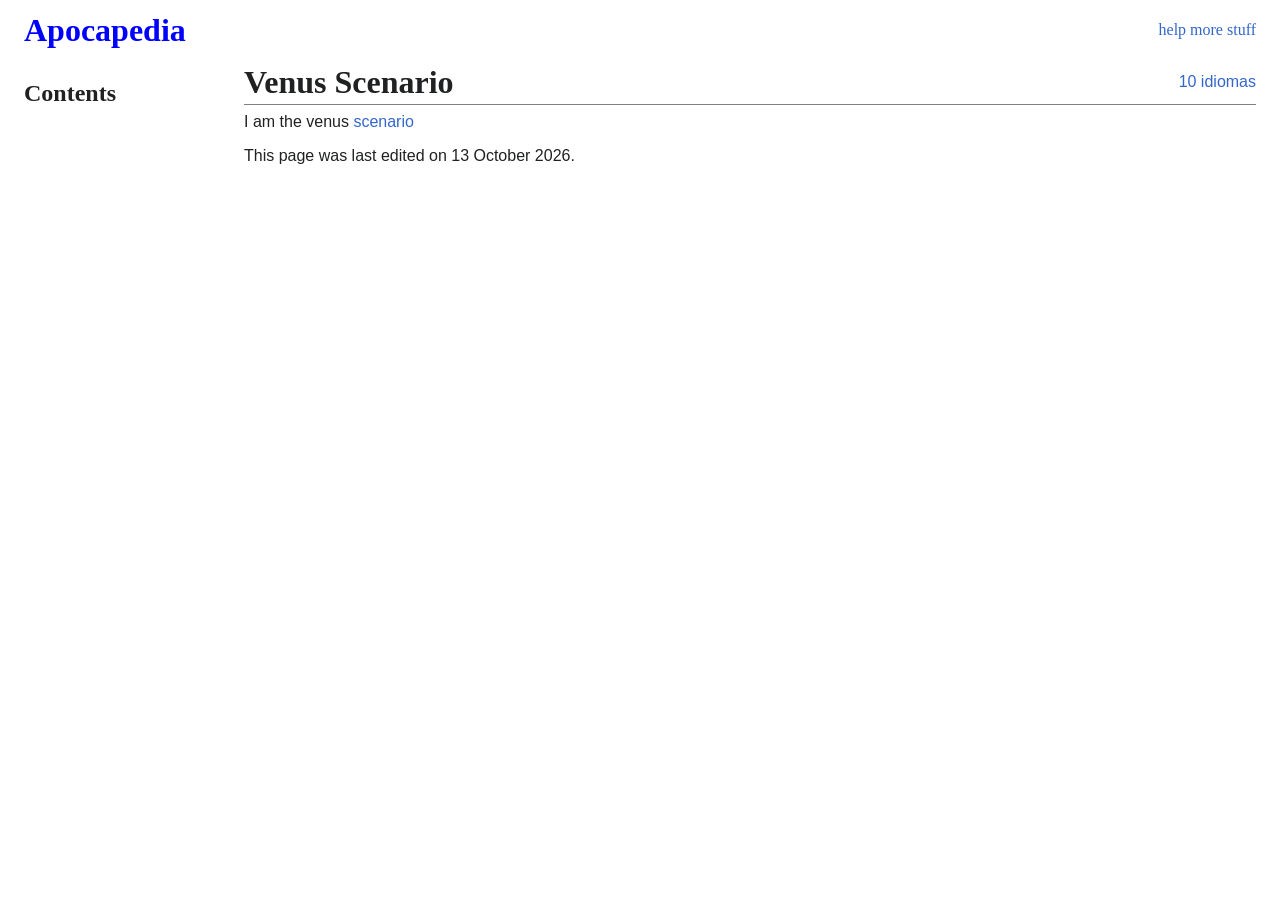
<file: prototipo/sites/apocapedia/index.html>
<!DOCTYPE html>
<html>
    <head>
        <title>Apocapedia</title>
    </head>
<style>
* { box-sizing: border; }

html {
    font-size: 16px;
    background: #fff;
    color: #202122;
}

html, body {
    margin: 0;
    padding: 0;
}

h1 {
    font-family: serif;

    margin: 0;
    line-height: 1.375;
    font-family: serif;
}

a {
    text-decoration: none;
    color: var(--color-progressive,#36c);
    background: none;
}

.page-container {
    max-width: 99.75rem;
    margin: 0 auto;
    padding: 0.05px 1.5rem 0px 1.5rem;
}

.page-container-inner {
    display: grid;
    column-gap: 24px;
    grid-template: min-content 1fr min-content / 12.25rem minmax(0,1fr);
    grid-template-areas: 'siteNotice siteNotice' 'columnStart pageContent' 'footer footer';
}

.header {
    display: flex;
    justify-content: space-between;
    align-items: center;
    flex-direction: row;

    margin: 0.5rem 0rem;
}

.logo {
    color: blue;
}

.body-header {
    display: flex;
    flex-wrap: nowrap;
    justify-content: space-between;
    align-items: center;

    border-bottom: 1px grey solid;
}

.contents {
}

.main {
    font-family: sans-serif;
}

.main p {
    margin: 0.5em 0 1em 0;
}
</style>
    <body>

        <div class="page-container">

            <header class="header">
                <div class="logo">
                    <h1>Apocapedia<h1>
                </div>

                <div class="nav">
                    <a>help</a>
                    <a>more</a>
                    <a>stuff</a>
                </div>
            </header>

            <div class="page-container-inner">
                <div class="contents">
                    <h2>Contents</h2>
                </div>
                <div id="content" class="main">

                    <header class="body-header">
                        <h1>Venus Scenario</h1>
                        <a>10 idiomas</a>
                    </header>

                    <p>I am the venus <a id="scenario" href="">scenario</a></p>

                    <p id="edited">This page was last edited on 13 October 2026.</p>
                    <p id="sana-online" hidden>13 October 2026 - Sana comes online</p>

                </div>
            </div>

        </div>

        <script>
            game.on("state", function () {
                var year = game.has("venus_2036") ? "2036" : "2026";
                document.getElementById("edited").textContent = "This page was last edited on 13 October " + year + ".";
                document.getElementById("sana-online").hidden = !game.has("sana_online");
            });
            document.getElementById("scenario").addEventListener("click", function (event) {
                event.preventDefault();
                game.glitch(0.8);
            });
            game.flag("read_venus");
        </script>

    </body>
</html>
</file>
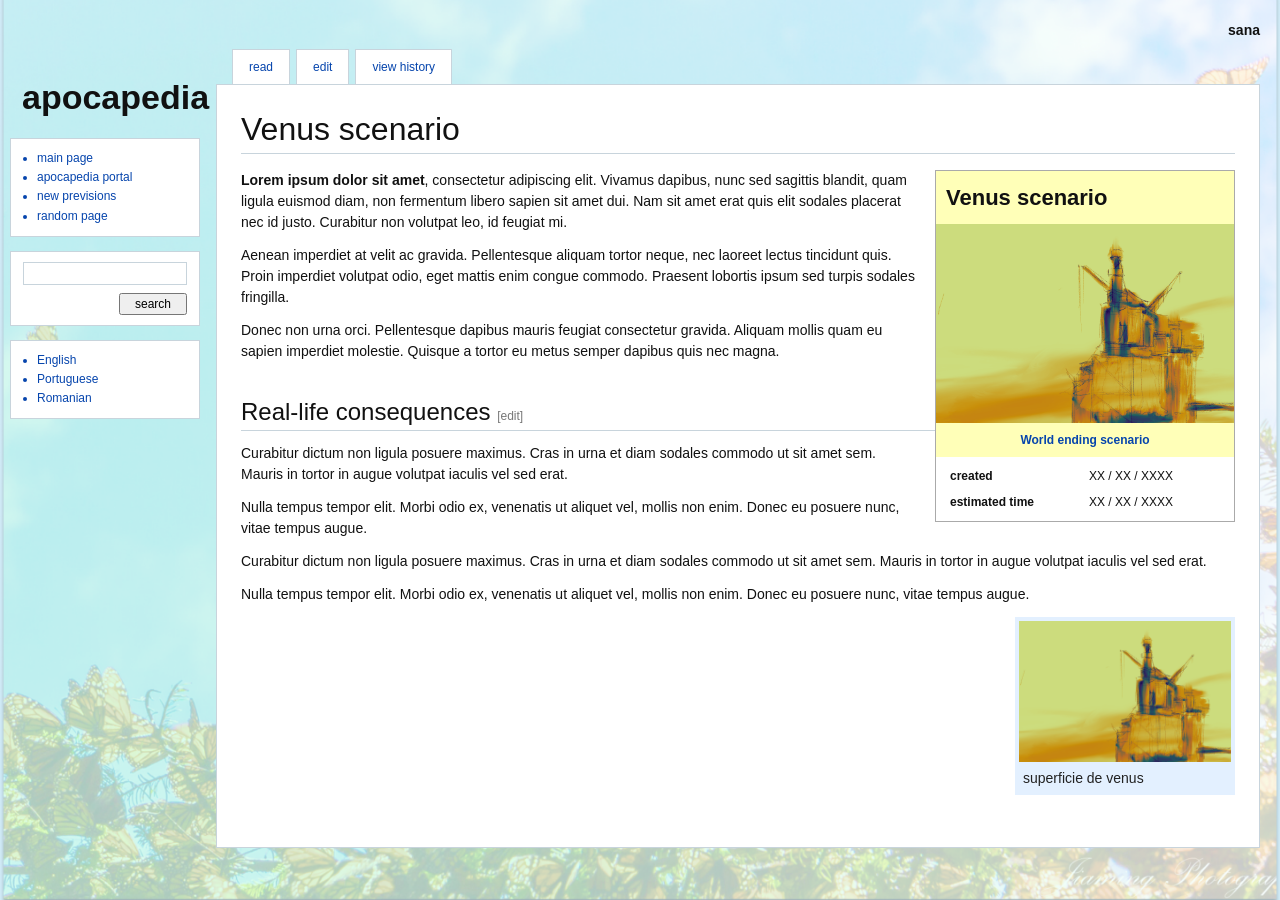
<file: prototipo/sites/apocapedia/apocapedia/index.html>
<!DOCTYPE html>
<html lang="en">
<head>
  <meta charset="UTF-8">
  <meta name="viewport" content="width=device-width, initial-scale=1.0">
  <title>Apocapedia</title>
  <link rel="stylesheet" href="style.css">
</head>
<body>
  <div class="bg"></div>

  <div class="layout">

    <nav class="sidebar">
      <div class="logo">apocapedia</div>

      <div class="box">
        <ul>
          <li><a href="index.html">main page</a></li>
          <li><a href="portal.html">apocapedia portal</a></li>
          <li><a href="previsions.html">new previsions</a></li>
          <li><a href="random.html">random page</a></li>
        </ul>
      </div>

      <div class="box search">
        <input type="text" id="search-input">
        <button id="search-button">search</button>
      </div>

      <div class="box">
        <ul>
          <li><a href="#">English</a></li>
          <li><a href="#">Portuguese</a></li>
          <li><a href="#">Romanian</a></li>
        </ul>
      </div>
    </nav>

    <main class="content">
      <div class="user">sana</div>

      <div class="tabs">
        <a href="#read">read</a>
        <a href="#edit">edit</a>
        <a href="#history">view history</a>
      </div>

      <article class="page">
        <h1>Venus scenario</h1>

        <aside class="infobox">
          <h3>Venus scenario</h3>
          <img src="assets/benus.png" alt="Venus surface">
          <p class="caption">World ending scenario</p>
          <dl>
            <dt>created</dt><dd>XX / XX / XXXX</dd>
            <dt>estimated time</dt><dd>XX / XX / XXXX</dd>
          </dl>
        </aside>

        <p><strong>Lorem ipsum dolor sit amet</strong>, consectetur adipiscing elit. Vivamus dapibus, nunc sed sagittis blandit, quam ligula euismod diam, non fermentum libero sapien sit amet dui. Nam sit amet erat quis elit sodales placerat nec id justo. Curabitur non volutpat leo, id feugiat mi.</p>
        <p>Aenean imperdiet at velit ac gravida. Pellentesque aliquam tortor neque, nec laoreet lectus tincidunt quis. Proin imperdiet volutpat odio, eget mattis enim congue commodo. Praesent lobortis ipsum sed turpis sodales fringilla.</p>
        <p>Donec non urna orci. Pellentesque dapibus mauris feugiat consectetur gravida. Aliquam mollis quam eu sapien imperdiet molestie. Quisque a tortor eu metus semper dapibus quis nec magna.</p>
        <h2>Real-life consequences <span class="edit-link">[edit]</span></h2>
        <p>Curabitur dictum non ligula posuere maximus. Cras in urna et diam sodales commodo ut sit amet sem. Mauris in tortor in augue volutpat iaculis vel sed erat.</p>
        <p>Nulla tempus tempor elit. Morbi odio ex, venenatis ut aliquet vel, mollis non enim. Donec eu posuere nunc, vitae tempus augue.</p>
        <p>Curabitur dictum non ligula posuere maximus. Cras in urna et diam sodales commodo ut sit amet sem. Mauris in tortor in augue volutpat iaculis vel sed erat.</p>
        <p>Nulla tempus tempor elit. Morbi odio ex, venenatis ut aliquet vel, mollis non enim. Donec eu posuere nunc, vitae tempus augue.</p>
        <figure class="thumb right">
          <img src="assets/benus.png" alt="Venus surface">
          <figcaption>superficie de venus</figcaption>
        </figure>
         

        
      </article>
    </main>

  </div>
</body>
</html>
</file>
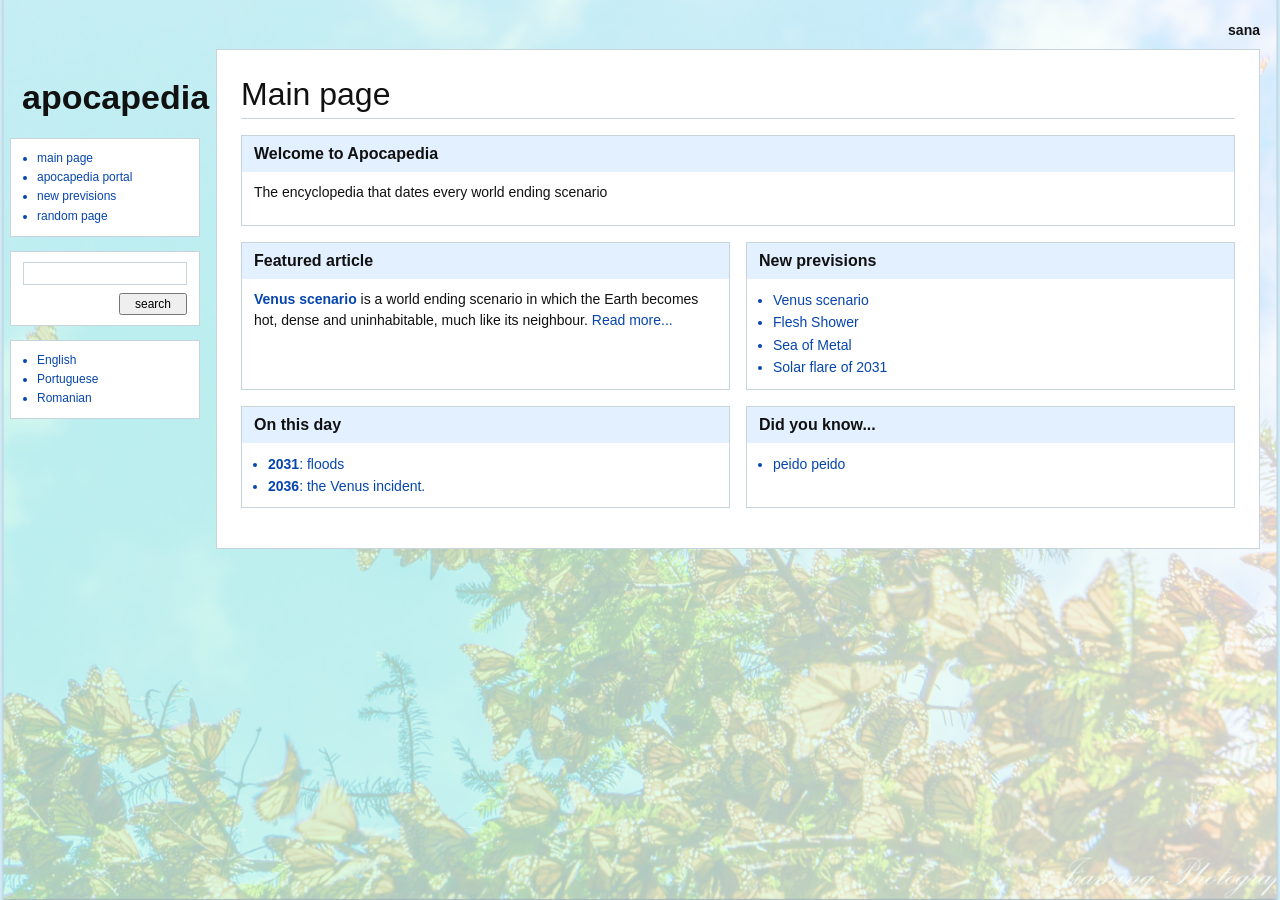
<file: prototipo/sites/apocapedia/apocapedia/home.html>
<!DOCTYPE html>
<html lang="en">
<head>
  <meta charset="UTF-8">
  <meta name="viewport" content="width=device-width, initial-scale=1.0">
  <title>Main page - Apocapedia</title>
  <link rel="stylesheet" href="style.css">
</head>
<body>
  <div class="bg"></div>

  <div class="layout">

    <nav class="sidebar">
      <div class="logo">apocapedia</div>

      <div class="box">
        <ul>
          <li><a href="home.html">main page</a></li>
          <li><a href="portal.html">apocapedia portal</a></li>
          <li><a href="previsions.html">new previsions</a></li>
          <li><a href="random.html">random page</a></li>
        </ul>
      </div>

      <div class="box search">
        <input type="text" id="search-input">
        <button id="search-button">search</button>
      </div>

      <div class="box">
        <ul>
          <li><a href="#">English</a></li>
          <li><a href="#">Portuguese</a></li>
          <li><a href="#">Romanian</a></li>
        </ul>
      </div>
    </nav>

    <main class="content">
      <div class="user">sana</div>

      <article class="page">
        <h1>Main page</h1>
        <section class="box welcome-box">
          <h2>Welcome to Apocapedia</h2>
          <p>The encyclopedia that dates every world ending scenario </p>
        </section>

        <div class="home-grid">

          <section class="box">
            <h2>Featured article</h2>
            <p><strong><a href="index.html">Venus scenario</a></strong> is a world ending scenario in which the Earth becomes hot, dense and uninhabitable, much like its neighbour. <a href="index.html">Read more...</a></p>
          </section>

          <section class="box">
            <h2>New previsions</h2>
            <ul class="plain-list">
              <li><a href="index.html">Venus scenario</a></li>
              <li><a href="#">Flesh Shower</a></li>
              <li><a href="#">Sea of Metal</a></li>
              <li><a href="#">Solar flare of 2031</a></li>
            </ul>
          </section>

          <section class="box">
            <h2>On this day</h2>
            <ul class="plain-list">
              <li><strong>2031</strong>: floods </li>
              <li><strong>2036</strong>: the Venus incident.</li>
            </ul>
          </section>

          <section class="box">
            <h2>Did you know...</h2>
            <ul class="plain-list">
              <li>peido peido </li>
              
            </ul>
          </section>

        </div>
      </article>
    </main>

  </div>
</body>
</html>
</file>
<file: prototipo/sites/apocapedia/apocapedia/style.css>
* {
  box-sizing: border-box;
}

html,
body {
  margin: 0;
  min-height: 100%;
}

body {
  font-family: Tahoma, "Segoe UI", Arial, sans-serif;
  font-size: 14px;
  line-height: 1.5;
  color: #111;
}

a {
  color: #0645ad;
  text-decoration: none;
}

a:hover {
  text-decoration: underline;
}

.bg {
  position: fixed;
  inset: 0;
  z-index: -1;
  background: #cfe9f5 url("assets/bg.png") center / cover no-repeat;
}

/* artigo, interface em geral do site */
.layout {
  display: grid;
  grid-template-columns: 190px 1fr;
  gap: 16px;
  padding: 0 20px 20px 10px;
  min-height: 100vh;
}

.sidebar {
  padding-top: 20px;
}

.logo {
  margin: 60px 0 24px 12px;
  font: 700 34px/1 "Arial Narrow", Arial, sans-serif;
  font-stretch: condensed;
  text-transform: lowercase;
}

.box {
  background: #fff;
  border: 1px solid #c8d4dc;
  padding: 10px 12px;
  margin-bottom: 14px;
  font-size: 12px;
}

.box ul {
  margin: 0;
  padding-left: 14px;
  list-style: disc;
  color: #0645ad;
}

.box li {
  line-height: 1.6;
}

.search {
  display: flex;
  flex-direction: column;
  gap: 8px;
}

.search input {
  width: 100%;
  padding: 3px;
  border: 1px solid #c8d4dc;
}

.search button {
  align-self: flex-end;
  padding: 2px 14px;
  font-size: 12px;
}

.content {
  padding-top: 20px;
  min-width: 0;
}

.user {
  text-align: right;
  font-weight: 700;
  margin-bottom: 8px;
}

.tabs {
  display: flex;
  gap: 6px;
  padding-left: 16px;
}

.tabs a {
  background: #fff;
  border: 1px solid #c8d4dc;
  border-bottom: none;
  padding: 8px 16px;
  font-size: 12px;
}

.page {
  background: #fff;
  border: 1px solid #c8d4dc;
  padding: 20px 24px 40px;
  width: 100%;
  max-width:100%;
  margin: 0 auto;
  display: flow-root;
}

.page h1 {
  margin: 0 0 16px;
  font-weight: 400;
  font-size: 32px;
  border-bottom: 1px solid #c8d4dc;
}

.page h2 {
  margin: 32px 0 12px;
  font-weight: 400;
  font-size: 24px;
  border-bottom: 1px solid #c8d4dc;
}

.page p {
  margin: 0 0 12px;
}

.edit-link {
  font-size: 12px;
  color: #777;
}

.infobox {
  float: right;
  width: 300px;
  margin: 0 0 16px 20px;
  border: 1px solid #aaa;
  background: #fff;
}

.infobox h3 {
  margin: 0;
  padding: 10px;
  background: #ffffb8;
  font-size: 22px;
}

.infobox img {
  display: block;
  width: 100%;
  height: auto;
}

.infobox .caption {
  margin: 0;
  padding: 8px;
  text-align: center;
  background: #ffffb8;
  font-size: 12px;
  font-weight: 700;
  color: #0645ad;
}

.infobox dl {
  display: grid;
  grid-template-columns: 1fr 1fr;
  gap: 8px;
  margin: 0;
  padding: 10px 14px;
  font-size: 12px;
}

.infobox dt {
  font-weight: 700;
}

.infobox dd {
  margin: 0;
}

.thumb{
  width:220px;
  margin: 0 0 12px;
  padding: 4px;
  border: 1px solid var(--border);
  background:#e3f0ff

}
.thumb.right { float: right; margin-left: 16px; }
.thumb.left  { float: left;  margin-right: 16px; }

.thumb img {
  display: block;
  width: 100%;
  height: auto;
  border: 1px solid var(--border);
}

.thumb figcaption {
  padding: 6px 4px 2px;
  color: #222;
}
/* login */
.card {
  max-width: 880px;
  margin: 0 auto;
  padding: 0 20px 40px;
}

.card .logo {
  margin: 20px 0 8px;
}

.card .page {
  min-height: 70vh;
}


.info-icon {
  display: block;
  width: 28px;
  height: auto;
  margin: 8px 0 4px;
}

.welcome {
  font-size: 18px;
  margin-bottom: 16px;
}


.login-form label {
  display: block;
  margin: 16px 0 4px;
  font-weight: 700;
}

.login-form input[type="text"],
.login-form input[type="password"] {
  display: block;
  width: 100%;
  max-width: 400px;
  padding: 8px;
  border: 1px solid #888;
  font: inherit;
}


.login-form .remember {
  display: flex;
  align-items: center;
  gap: 8px;
  margin: 16px 0;
}

.login-form .remember label {
  margin: 0;
  font-weight: 400;
}

.login-form button {
  margin-top: 4px;
  padding: 6px 20px;
  font: inherit;
}

.help-links {
  display: flex;
  flex-direction: column;
  gap: 14px;
  margin-top: 20px;
  padding-left: 0;
}
/* homepage */
.home-grid {
  display: grid;
  grid-template-columns: 1fr 1fr;
  gap: 16px;
  margin-top: 16px;
}


.page .box h2 {
  margin: -10px -12px 10px;
  padding: 6px 12px;
  background: #e3f0ff;
  border-bottom: 1px solid var(--border);
  font-size: 16px;
  font-weight: 700;
}


.page .box {
  font-size: 14px;
  margin-bottom: 0;
}


.plain-list {
  margin: 0;
  padding-left: 18px;
  color: inherit;
}

.welcome-box { margin-bottom: 0; }
</file>
